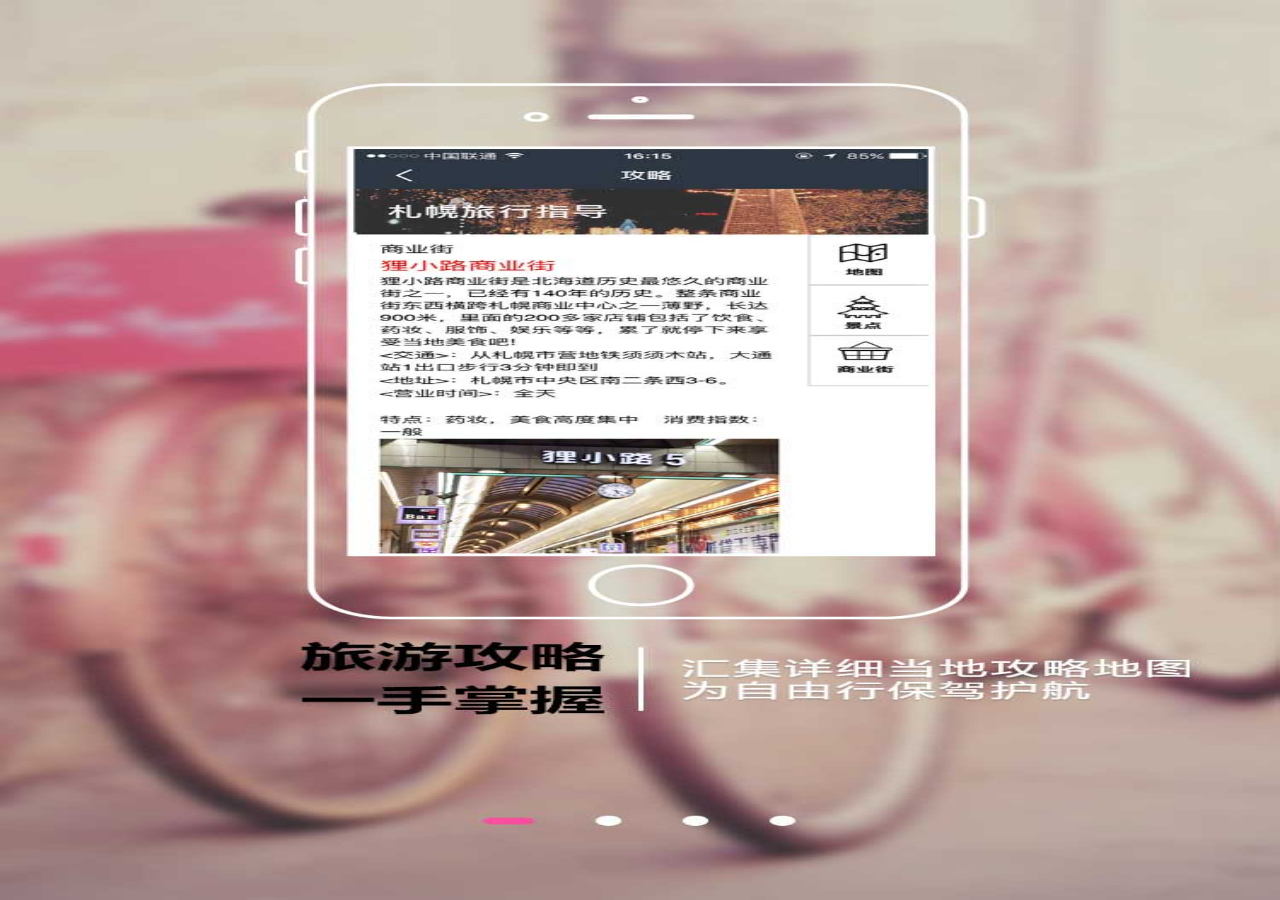
<file: index.html>
<!DOCTYPE html>
<html lang="en">
<head>
  <meta charset="UTF-8">
  <title>Japan-China</title>
  <meta name="viewport" content="width=device-width, user-scalable=no, initial-scale=1.0, maximum-scale=1.0, minimum-scale=1.0">
  <link rel="stylesheet" href="/Japan-China/prd/styles/usage/app@be90743878458686419a057e6d34d094.css">
</head>
<body>

  <script src="/Japan-China/prd/scripts/app@e5078c4dbeb15ed0c778b150ff9813e6.js"></script>
</body>
</html>
</file>
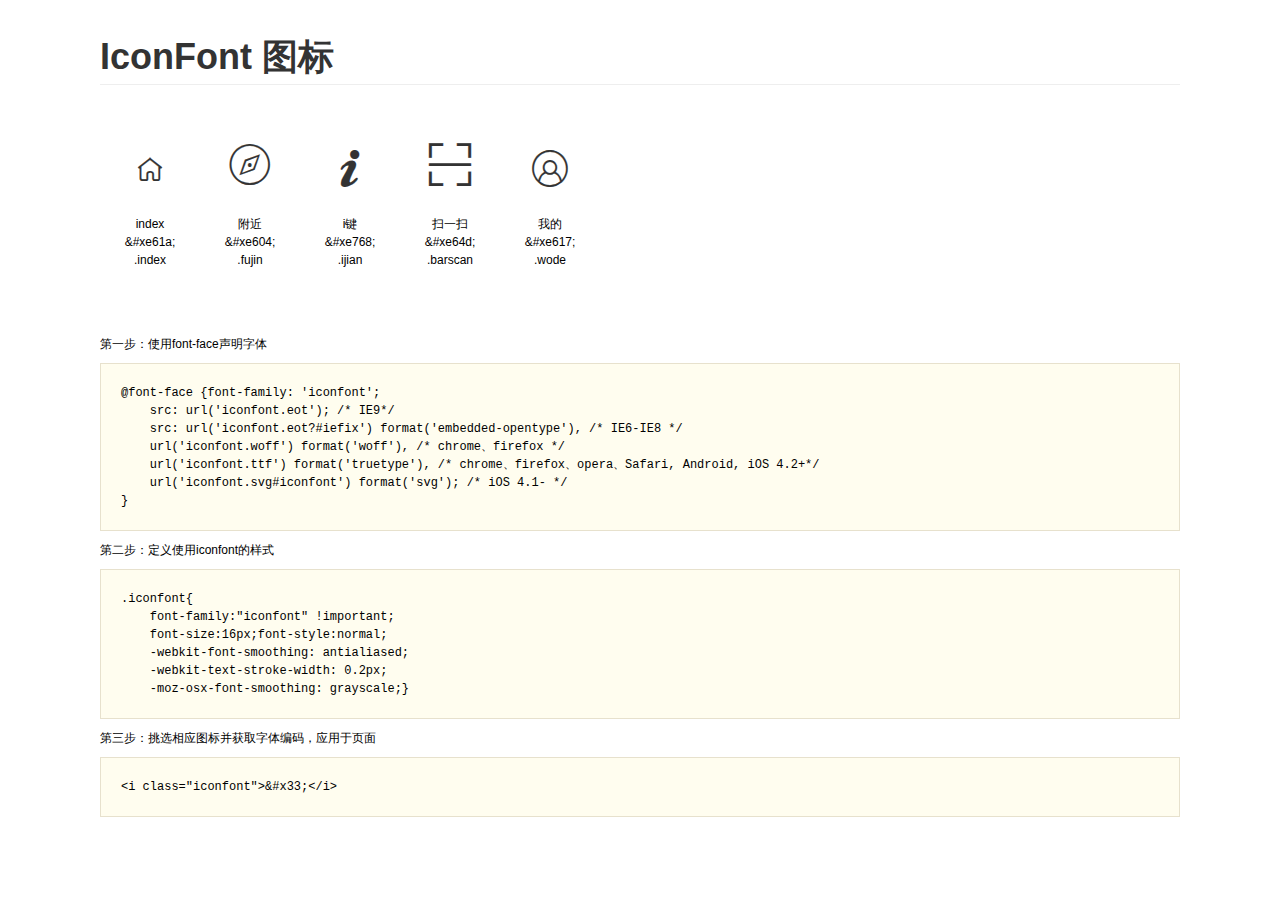
<file: Japan-China/images/iconfont/demo.html>
<!DOCTYPE html>
<html>
<head>
    <meta charset="utf-8"/>
    <title>IconFont</title>
    <link rel="stylesheet" href="demo.css">
    <link rel="stylesheet" href="iconfont.css">
</head>
<body>
    <div class="main">
        <h1>IconFont 图标</h1>
        <ul class="icon_lists clear">
            
                <li>
                <i class="icon iconfont">&#xe61a;</i>
                    <div class="name">index</div>
                    <div class="code">&amp;#xe61a;</div>
                    <div class="fontclass">.index</div>
                </li>
            
                <li>
                <i class="icon iconfont">&#xe604;</i>
                    <div class="name">附近</div>
                    <div class="code">&amp;#xe604;</div>
                    <div class="fontclass">.fujin</div>
                </li>
            
                <li>
                <i class="icon iconfont">&#xe768;</i>
                    <div class="name">i键</div>
                    <div class="code">&amp;#xe768;</div>
                    <div class="fontclass">.ijian</div>
                </li>
            
                <li>
                <i class="icon iconfont">&#xe64d;</i>
                    <div class="name">扫一扫</div>
                    <div class="code">&amp;#xe64d;</div>
                    <div class="fontclass">.barscan</div>
                </li>
            
                <li>
                <i class="icon iconfont">&#xe617;</i>
                    <div class="name">我的</div>
                    <div class="code">&amp;#xe617;</div>
                    <div class="fontclass">.wode</div>
                </li>
            
        </ul>


        <div class="helps">
            第一步：使用font-face声明字体
            <pre>
@font-face {font-family: 'iconfont';
    src: url('iconfont.eot'); /* IE9*/
    src: url('iconfont.eot?#iefix') format('embedded-opentype'), /* IE6-IE8 */
    url('iconfont.woff') format('woff'), /* chrome、firefox */
    url('iconfont.ttf') format('truetype'), /* chrome、firefox、opera、Safari, Android, iOS 4.2+*/
    url('iconfont.svg#iconfont') format('svg'); /* iOS 4.1- */
}
</pre>
第二步：定义使用iconfont的样式
            <pre>
.iconfont{
    font-family:"iconfont" !important;
    font-size:16px;font-style:normal;
    -webkit-font-smoothing: antialiased;
    -webkit-text-stroke-width: 0.2px;
    -moz-osx-font-smoothing: grayscale;}
</pre>
第三步：挑选相应图标并获取字体编码，应用于页面
<pre>
&lt;i class="iconfont"&gt;&amp;#x33;&lt;/i&gt;
</pre>
        </div>

    </div>
</body>
</html>
</file>
<file: Japan-China/images/iconfont/iconfont.css>
@font-face {font-family: "iconfont";
  src: url('iconfont.eot?t=1466595211'); /* IE9*/
  src: url('iconfont.eot?t=1466595211#iefix') format('embedded-opentype'), /* IE6-IE8 */
  url('iconfont.woff?t=1466595211') format('woff'), /* chrome, firefox */
  url('iconfont.ttf?t=1466595211') format('truetype'), /* chrome, firefox, opera, Safari, Android, iOS 4.2+*/
  url('iconfont.svg?t=1466595211#iconfont') format('svg'); /* iOS 4.1- */
}

.iconfont {
  font-family:"iconfont" !important;
  font-size:16px;
  font-style:normal;
  -webkit-font-smoothing: antialiased;
  -webkit-text-stroke-width: 0.2px;
  -moz-osx-font-smoothing: grayscale;
}
.icon-index:before { content: "\e61a"; }
.icon-fujin:before { content: "\e604"; }
.icon-ijian:before { content: "\e768"; }
.icon-barscan:before { content: "\e64d"; }
.icon-wode:before { content: "\e617"; }
</file>
<file: Japan-China/prd/styles/usage/app@be90743878458686419a057e6d34d094.css>
.swiper-container{margin:0 auto;position:relative;overflow:hidden;z-index:1}
.swiper-container-no-flexbox .swiper-slide{float:left}
.swiper-container-vertical>.swiper-wrapper{-webkit-box-orient:vertical;-moz-box-orient:vertical;-ms-flex-direction:column;-webkit-flex-direction:column;flex-direction:column}
.swiper-wrapper{position:relative;width:100%;height:100%;z-index:1;display:-webkit-box;display:-moz-box;display:-ms-flexbox;display:-webkit-flex;display:flex;-webkit-transition-property:-webkit-transform;-moz-transition-property:-moz-transform;-o-transition-property:-o-transform;-ms-transition-property:-ms-transform;transition-property:transform;-webkit-box-sizing:content-box;-moz-box-sizing:content-box;box-sizing:content-box}
.swiper-container-android .swiper-slide,.swiper-wrapper{-webkit-transform:translate3d(0,0,0);-moz-transform:translate3d(0,0,0);-o-transform:translate(0,0);-ms-transform:translate3d(0,0,0);transform:translate3d(0,0,0)}
.swiper-container-multirow>.swiper-wrapper{-webkit-box-lines:multiple;-moz-box-lines:multiple;-ms-flex-wrap:wrap;-webkit-flex-wrap:wrap;flex-wrap:wrap}
.swiper-container-free-mode>.swiper-wrapper{-webkit-transition-timing-function:ease-out;-moz-transition-timing-function:ease-out;-ms-transition-timing-function:ease-out;-o-transition-timing-function:ease-out;transition-timing-function:ease-out;margin:0 auto}
.swiper-slide{-webkit-flex-shrink:0;-ms-flex:0 0 auto;flex-shrink:0;width:100%;height:100%;position:relative}
.swiper-container-autoheight,.swiper-container-autoheight .swiper-slide{height:auto}
.swiper-container-autoheight .swiper-wrapper{-webkit-box-align:start;-ms-flex-align:start;-webkit-align-items:flex-start;align-items:flex-start;-webkit-transition-property:-webkit-transform,height;-moz-transition-property:-moz-transform;-o-transition-property:-o-transform;-ms-transition-property:-ms-transform;transition-property:transform,height}
.swiper-container .swiper-notification{position:absolute;left:0;top:0;pointer-events:none;opacity:0;z-index:-1000}
.swiper-wp8-horizontal{-ms-touch-action:pan-y;touch-action:pan-y}
.swiper-wp8-vertical{-ms-touch-action:pan-x;touch-action:pan-x}
.swiper-button-next,.swiper-button-prev{position:absolute;top:50%;width:27px;height:44px;margin-top:-22px;z-index:10;cursor:pointer;-moz-background-size:27px 44px;-webkit-background-size:27px 44px;background-size:27px 44px;background-position:center;background-repeat:no-repeat}
.swiper-button-next.swiper-button-disabled,.swiper-button-prev.swiper-button-disabled{opacity:.35;cursor:auto;pointer-events:none}
.swiper-button-prev,.swiper-container-rtl .swiper-button-next{background-image:url("data:image/svg+xml;charset=utf-8,%3Csvg%20xmlns%3D'http%3A%2F%2Fwww.w3.org%2F2000%2Fsvg'%20viewBox%3D'0%200%2027%2044'%3E%3Cpath%20d%3D'M0%2C22L22%2C0l2.1%2C2.1L4.2%2C22l19.9%2C19.9L22%2C44L0%2C22L0%2C22L0%2C22z'%20fill%3D'%23007aff'%2F%3E%3C%2Fsvg%3E");left:10px;right:auto}
.swiper-button-prev.swiper-button-black,.swiper-container-rtl .swiper-button-next.swiper-button-black{background-image:url("data:image/svg+xml;charset=utf-8,%3Csvg%20xmlns%3D'http%3A%2F%2Fwww.w3.org%2F2000%2Fsvg'%20viewBox%3D'0%200%2027%2044'%3E%3Cpath%20d%3D'M0%2C22L22%2C0l2.1%2C2.1L4.2%2C22l19.9%2C19.9L22%2C44L0%2C22L0%2C22L0%2C22z'%20fill%3D'%23000000'%2F%3E%3C%2Fsvg%3E")}
.swiper-button-prev.swiper-button-white,.swiper-container-rtl .swiper-button-next.swiper-button-white{background-image:url("data:image/svg+xml;charset=utf-8,%3Csvg%20xmlns%3D'http%3A%2F%2Fwww.w3.org%2F2000%2Fsvg'%20viewBox%3D'0%200%2027%2044'%3E%3Cpath%20d%3D'M0%2C22L22%2C0l2.1%2C2.1L4.2%2C22l19.9%2C19.9L22%2C44L0%2C22L0%2C22L0%2C22z'%20fill%3D'%23ffffff'%2F%3E%3C%2Fsvg%3E")}
.swiper-button-next,.swiper-container-rtl .swiper-button-prev{background-image:url("data:image/svg+xml;charset=utf-8,%3Csvg%20xmlns%3D'http%3A%2F%2Fwww.w3.org%2F2000%2Fsvg'%20viewBox%3D'0%200%2027%2044'%3E%3Cpath%20d%3D'M27%2C22L27%2C22L5%2C44l-2.1-2.1L22.8%2C22L2.9%2C2.1L5%2C0L27%2C22L27%2C22z'%20fill%3D'%23007aff'%2F%3E%3C%2Fsvg%3E");right:10px;left:auto}
.swiper-button-next.swiper-button-black,.swiper-container-rtl .swiper-button-prev.swiper-button-black{background-image:url("data:image/svg+xml;charset=utf-8,%3Csvg%20xmlns%3D'http%3A%2F%2Fwww.w3.org%2F2000%2Fsvg'%20viewBox%3D'0%200%2027%2044'%3E%3Cpath%20d%3D'M27%2C22L27%2C22L5%2C44l-2.1-2.1L22.8%2C22L2.9%2C2.1L5%2C0L27%2C22L27%2C22z'%20fill%3D'%23000000'%2F%3E%3C%2Fsvg%3E")}
.swiper-button-next.swiper-button-white,.swiper-container-rtl .swiper-button-prev.swiper-button-white{background-image:url("data:image/svg+xml;charset=utf-8,%3Csvg%20xmlns%3D'http%3A%2F%2Fwww.w3.org%2F2000%2Fsvg'%20viewBox%3D'0%200%2027%2044'%3E%3Cpath%20d%3D'M27%2C22L27%2C22L5%2C44l-2.1-2.1L22.8%2C22L2.9%2C2.1L5%2C0L27%2C22L27%2C22z'%20fill%3D'%23ffffff'%2F%3E%3C%2Fsvg%3E")}
.swiper-pagination{position:absolute;text-align:center;-webkit-transition:.3s;-moz-transition:.3s;-o-transition:.3s;transition:.3s;-webkit-transform:translate3d(0,0,0);-ms-transform:translate3d(0,0,0);-o-transform:translate3d(0,0,0);transform:translate3d(0,0,0);z-index:10}
.swiper-pagination.swiper-pagination-hidden{opacity:0}
.swiper-container-horizontal>.swiper-pagination-bullets,.swiper-pagination-custom,.swiper-pagination-fraction{bottom:10px;left:0;width:100%}
.swiper-pagination-bullet{width:8px;height:8px;display:inline-block;border-radius:100%;background:#000;opacity:.2}
button.swiper-pagination-bullet{border:0;margin:0;padding:0;box-shadow:none;-moz-appearance:none;-ms-appearance:none;-webkit-appearance:none;appearance:none}
.swiper-pagination-clickable .swiper-pagination-bullet{cursor:pointer}
.swiper-pagination-white .swiper-pagination-bullet{background:#fff}
.swiper-pagination-bullet-active{opacity:1;background:#007aff}
.swiper-pagination-white .swiper-pagination-bullet-active{background:#fff}
.swiper-pagination-black .swiper-pagination-bullet-active{background:#000}
.swiper-container-vertical>.swiper-pagination-bullets{right:10px;top:50%;-webkit-transform:translate3d(0,-50%,0);-moz-transform:translate3d(0,-50%,0);-o-transform:translate(0,-50%);-ms-transform:translate3d(0,-50%,0);transform:translate3d(0,-50%,0)}
.swiper-container-vertical>.swiper-pagination-bullets .swiper-pagination-bullet{margin:5px 0;display:block}
.swiper-container-horizontal>.swiper-pagination-bullets .swiper-pagination-bullet{margin:0 5px}
.swiper-pagination-progress{background:rgba(0,0,0,.25);position:absolute}
.swiper-pagination-progress .swiper-pagination-progressbar{background:#007aff;position:absolute;left:0;top:0;width:100%;height:100%;-webkit-transform:scale(0);-ms-transform:scale(0);-o-transform:scale(0);transform:scale(0);-webkit-transform-origin:left top;-moz-transform-origin:left top;-ms-transform-origin:left top;-o-transform-origin:left top;transform-origin:left top}
.swiper-container-rtl .swiper-pagination-progress .swiper-pagination-progressbar{-webkit-transform-origin:right top;-moz-transform-origin:right top;-ms-transform-origin:right top;-o-transform-origin:right top;transform-origin:right top}
.swiper-container-horizontal>.swiper-pagination-progress{width:100%;height:4px;left:0;top:0}
.swiper-container-vertical>.swiper-pagination-progress{width:4px;height:100%;left:0;top:0}
.swiper-pagination-progress.swiper-pagination-white{background:rgba(255,255,255,.5)}
.swiper-pagination-progress.swiper-pagination-white .swiper-pagination-progressbar{background:#fff}
.swiper-pagination-progress.swiper-pagination-black .swiper-pagination-progressbar{background:#000}
.swiper-container-3d{-webkit-perspective:1200px;-moz-perspective:1200px;-o-perspective:1200px;perspective:1200px}
.swiper-container-3d .swiper-cube-shadow,.swiper-container-3d .swiper-slide,.swiper-container-3d .swiper-slide-shadow-bottom,.swiper-container-3d .swiper-slide-shadow-left,.swiper-container-3d .swiper-slide-shadow-right,.swiper-container-3d .swiper-slide-shadow-top,.swiper-container-3d .swiper-wrapper{-webkit-transform-style:preserve-3d;-moz-transform-style:preserve-3d;-ms-transform-style:preserve-3d;transform-style:preserve-3d}
.swiper-container-3d .swiper-slide-shadow-bottom,.swiper-container-3d .swiper-slide-shadow-left,.swiper-container-3d .swiper-slide-shadow-right,.swiper-container-3d .swiper-slide-shadow-top{position:absolute;left:0;top:0;width:100%;height:100%;pointer-events:none;z-index:10}
.swiper-container-3d .swiper-slide-shadow-left{background-image:-webkit-gradient(linear,left top,right top,from(rgba(0,0,0,.5)),to(rgba(0,0,0,0)));background-image:-webkit-linear-gradient(right,rgba(0,0,0,.5),rgba(0,0,0,0));background-image:-moz-linear-gradient(right,rgba(0,0,0,.5),rgba(0,0,0,0));background-image:-o-linear-gradient(right,rgba(0,0,0,.5),rgba(0,0,0,0));background-image:linear-gradient(to left,rgba(0,0,0,.5),rgba(0,0,0,0))}
.swiper-container-3d .swiper-slide-shadow-right{background-image:-webkit-gradient(linear,right top,left top,from(rgba(0,0,0,.5)),to(rgba(0,0,0,0)));background-image:-webkit-linear-gradient(left,rgba(0,0,0,.5),rgba(0,0,0,0));background-image:-moz-linear-gradient(left,rgba(0,0,0,.5),rgba(0,0,0,0));background-image:-o-linear-gradient(left,rgba(0,0,0,.5),rgba(0,0,0,0));background-image:linear-gradient(to right,rgba(0,0,0,.5),rgba(0,0,0,0))}
.swiper-container-3d .swiper-slide-shadow-top{background-image:-webkit-gradient(linear,left top,left bottom,from(rgba(0,0,0,.5)),to(rgba(0,0,0,0)));background-image:-webkit-linear-gradient(bottom,rgba(0,0,0,.5),rgba(0,0,0,0));background-image:-moz-linear-gradient(bottom,rgba(0,0,0,.5),rgba(0,0,0,0));background-image:-o-linear-gradient(bottom,rgba(0,0,0,.5),rgba(0,0,0,0));background-image:linear-gradient(to top,rgba(0,0,0,.5),rgba(0,0,0,0))}
.swiper-container-3d .swiper-slide-shadow-bottom{background-image:-webkit-gradient(linear,left bottom,left top,from(rgba(0,0,0,.5)),to(rgba(0,0,0,0)));background-image:-webkit-linear-gradient(top,rgba(0,0,0,.5),rgba(0,0,0,0));background-image:-moz-linear-gradient(top,rgba(0,0,0,.5),rgba(0,0,0,0));background-image:-o-linear-gradient(top,rgba(0,0,0,.5),rgba(0,0,0,0));background-image:linear-gradient(to bottom,rgba(0,0,0,.5),rgba(0,0,0,0))}
.swiper-container-coverflow .swiper-wrapper,.swiper-container-flip .swiper-wrapper{-ms-perspective:1200px}
.swiper-container-cube,.swiper-container-flip{overflow:visible}
.swiper-container-cube .swiper-slide,.swiper-container-flip .swiper-slide{pointer-events:none;-webkit-backface-visibility:hidden;-moz-backface-visibility:hidden;-ms-backface-visibility:hidden;backface-visibility:hidden;z-index:1}
.swiper-container-cube .swiper-slide .swiper-slide,.swiper-container-flip .swiper-slide .swiper-slide{pointer-events:none}
.swiper-container-cube .swiper-slide-active,.swiper-container-cube .swiper-slide-active .swiper-slide-active,.swiper-container-flip .swiper-slide-active,.swiper-container-flip .swiper-slide-active .swiper-slide-active{pointer-events:auto}
.swiper-container-cube .swiper-slide-shadow-bottom,.swiper-container-cube .swiper-slide-shadow-left,.swiper-container-cube .swiper-slide-shadow-right,.swiper-container-cube .swiper-slide-shadow-top,.swiper-container-flip .swiper-slide-shadow-bottom,.swiper-container-flip .swiper-slide-shadow-left,.swiper-container-flip .swiper-slide-shadow-right,.swiper-container-flip .swiper-slide-shadow-top{z-index:0;-webkit-backface-visibility:hidden;-moz-backface-visibility:hidden;-ms-backface-visibility:hidden;backface-visibility:hidden}
.swiper-container-cube .swiper-slide{visibility:hidden;-webkit-transform-origin:0 0;-moz-transform-origin:0 0;-ms-transform-origin:0 0;transform-origin:0 0;width:100%;height:100%}
.swiper-container-cube.swiper-container-rtl .swiper-slide{-webkit-transform-origin:100% 0;-moz-transform-origin:100% 0;-ms-transform-origin:100% 0;transform-origin:100% 0}
.swiper-container-cube .swiper-slide-active,.swiper-container-cube .swiper-slide-next,.swiper-container-cube .swiper-slide-next+.swiper-slide,.swiper-container-cube .swiper-slide-prev{pointer-events:auto;visibility:visible}
.swiper-container-cube .swiper-cube-shadow{position:absolute;left:0;bottom:0;width:100%;height:100%;background:#000;opacity:.6;-webkit-filter:blur(50px);filter:blur(50px);z-index:0}
.swiper-container-fade.swiper-container-free-mode .swiper-slide{-webkit-transition-timing-function:ease-out;-moz-transition-timing-function:ease-out;-ms-transition-timing-function:ease-out;-o-transition-timing-function:ease-out;transition-timing-function:ease-out}
.swiper-container-fade .swiper-slide{pointer-events:none;-webkit-transition-property:opacity;-moz-transition-property:opacity;-o-transition-property:opacity;transition-property:opacity}
.swiper-container-fade .swiper-slide .swiper-slide{pointer-events:none}
.swiper-container-fade .swiper-slide-active,.swiper-container-fade .swiper-slide-active .swiper-slide-active{pointer-events:auto}
.swiper-scrollbar{border-radius:10px;position:relative;-ms-touch-action:none;background:rgba(0,0,0,.1)}
.swiper-container-horizontal>.swiper-scrollbar{position:absolute;left:1%;bottom:3px;z-index:50;height:5px;width:98%}
.swiper-container-vertical>.swiper-scrollbar{position:absolute;right:3px;top:1%;z-index:50;width:5px;height:98%}
.swiper-scrollbar-drag{height:100%;width:100%;position:relative;background:rgba(0,0,0,.5);border-radius:10px;left:0;top:0}
.swiper-scrollbar-cursor-drag{cursor:move}
.swiper-lazy-preloader{width:42px;height:42px;position:absolute;left:50%;top:50%;margin-left:-21px;margin-top:-21px;z-index:10;-webkit-transform-origin:50%;-moz-transform-origin:50%;transform-origin:50%;-webkit-animation:swiper-preloader-spin 1s steps(12,end) infinite;-moz-animation:swiper-preloader-spin 1s steps(12,end) infinite;animation:swiper-preloader-spin 1s steps(12,end) infinite}
.swiper-lazy-preloader:after{display:block;content:"";width:100%;height:100%;background-image:url("data:image/svg+xml;charset=utf-8,%3Csvg%20viewBox%3D'0%200%20120%20120'%20xmlns%3D'http%3A%2F%2Fwww.w3.org%2F2000%2Fsvg'%20xmlns%3Axlink%3D'http%3A%2F%2Fwww.w3.org%2F1999%2Fxlink'%3E%3Cdefs%3E%3Cline%20id%3D'l'%20x1%3D'60'%20x2%3D'60'%20y1%3D'7'%20y2%3D'27'%20stroke%3D'%236c6c6c'%20stroke-width%3D'11'%20stroke-linecap%3D'round'%2F%3E%3C%2Fdefs%3E%3Cg%3E%3Cuse%20xlink%3Ahref%3D'%23l'%20opacity%3D'.27'%2F%3E%3Cuse%20xlink%3Ahref%3D'%23l'%20opacity%3D'.27'%20transform%3D'rotate(30%2060%2C60)'%2F%3E%3Cuse%20xlink%3Ahref%3D'%23l'%20opacity%3D'.27'%20transform%3D'rotate(60%2060%2C60)'%2F%3E%3Cuse%20xlink%3Ahref%3D'%23l'%20opacity%3D'.27'%20transform%3D'rotate(90%2060%2C60)'%2F%3E%3Cuse%20xlink%3Ahref%3D'%23l'%20opacity%3D'.27'%20transform%3D'rotate(120%2060%2C60)'%2F%3E%3Cuse%20xlink%3Ahref%3D'%23l'%20opacity%3D'.27'%20transform%3D'rotate(150%2060%2C60)'%2F%3E%3Cuse%20xlink%3Ahref%3D'%23l'%20opacity%3D'.37'%20transform%3D'rotate(180%2060%2C60)'%2F%3E%3Cuse%20xlink%3Ahref%3D'%23l'%20opacity%3D'.46'%20transform%3D'rotate(210%2060%2C60)'%2F%3E%3Cuse%20xlink%3Ahref%3D'%23l'%20opacity%3D'.56'%20transform%3D'rotate(240%2060%2C60)'%2F%3E%3Cuse%20xlink%3Ahref%3D'%23l'%20opacity%3D'.66'%20transform%3D'rotate(270%2060%2C60)'%2F%3E%3Cuse%20xlink%3Ahref%3D'%23l'%20opacity%3D'.75'%20transform%3D'rotate(300%2060%2C60)'%2F%3E%3Cuse%20xlink%3Ahref%3D'%23l'%20opacity%3D'.85'%20transform%3D'rotate(330%2060%2C60)'%2F%3E%3C%2Fg%3E%3C%2Fsvg%3E");background-position:50%;-webkit-background-size:100%;background-size:100%;background-repeat:no-repeat}
.swiper-lazy-preloader-white:after{background-image:url("data:image/svg+xml;charset=utf-8,%3Csvg%20viewBox%3D'0%200%20120%20120'%20xmlns%3D'http%3A%2F%2Fwww.w3.org%2F2000%2Fsvg'%20xmlns%3Axlink%3D'http%3A%2F%2Fwww.w3.org%2F1999%2Fxlink'%3E%3Cdefs%3E%3Cline%20id%3D'l'%20x1%3D'60'%20x2%3D'60'%20y1%3D'7'%20y2%3D'27'%20stroke%3D'%23fff'%20stroke-width%3D'11'%20stroke-linecap%3D'round'%2F%3E%3C%2Fdefs%3E%3Cg%3E%3Cuse%20xlink%3Ahref%3D'%23l'%20opacity%3D'.27'%2F%3E%3Cuse%20xlink%3Ahref%3D'%23l'%20opacity%3D'.27'%20transform%3D'rotate(30%2060%2C60)'%2F%3E%3Cuse%20xlink%3Ahref%3D'%23l'%20opacity%3D'.27'%20transform%3D'rotate(60%2060%2C60)'%2F%3E%3Cuse%20xlink%3Ahref%3D'%23l'%20opacity%3D'.27'%20transform%3D'rotate(90%2060%2C60)'%2F%3E%3Cuse%20xlink%3Ahref%3D'%23l'%20opacity%3D'.27'%20transform%3D'rotate(120%2060%2C60)'%2F%3E%3Cuse%20xlink%3Ahref%3D'%23l'%20opacity%3D'.27'%20transform%3D'rotate(150%2060%2C60)'%2F%3E%3Cuse%20xlink%3Ahref%3D'%23l'%20opacity%3D'.37'%20transform%3D'rotate(180%2060%2C60)'%2F%3E%3Cuse%20xlink%3Ahref%3D'%23l'%20opacity%3D'.46'%20transform%3D'rotate(210%2060%2C60)'%2F%3E%3Cuse%20xlink%3Ahref%3D'%23l'%20opacity%3D'.56'%20transform%3D'rotate(240%2060%2C60)'%2F%3E%3Cuse%20xlink%3Ahref%3D'%23l'%20opacity%3D'.66'%20transform%3D'rotate(270%2060%2C60)'%2F%3E%3Cuse%20xlink%3Ahref%3D'%23l'%20opacity%3D'.75'%20transform%3D'rotate(300%2060%2C60)'%2F%3E%3Cuse%20xlink%3Ahref%3D'%23l'%20opacity%3D'.85'%20transform%3D'rotate(330%2060%2C60)'%2F%3E%3C%2Fg%3E%3C%2Fsvg%3E")}
@-webkit-keyframes swiper-preloader-spin{100%{-webkit-transform:rotate(360deg)}
}
@keyframes swiper-preloader-spin{100%{transform:rotate(360deg)}
}
*,::before,::after{-webkit-tap-highlight-color:transparent}
html{background-color:#fafafa;color:#212121;font-size:100px;-webkit-user-select:none;user-select:none}
body{margin:0;font-size:14px;line-height:1.5;font-family:Helvetica Neue,Helvetica,STHeiTi,sans-serif}
ul,ol,dl,dd,h1,h2,h3,h4,h5,h6,figure,form,fieldset,legend,input,textarea,button,p,blockquote,th,td,pre,xmp{margin:0;padding:0}
input,textarea,button,select,pre,xmp,tt,code,kbd,samp{line-height:inherit;font-family:inherit}
h1,h2,h3,h4,h5,h6,small,big,input,textarea,button,select{font-size:inherit}
address,cite,dfn,em,i,optgroup,var{font-style:normal}
table{border-collapse:collapse;border-spacing:0;table-layout:fixed;text-align:left}
ul,ol,menu{list-style:none}
fieldset,img{border:0;vertical-align:middle}
article,aside,details,figcaption,figure,footer,header,main,menu,nav,section,summary{display:block}
audio,canvas,video{display:inline-block}
blockquote:before,blockquote:after,q:before,q:after{content:"\0020"}
textarea,pre,xmp{overflow:auto;-webkit-overflow-scrolling:touch}
textarea{resize:vertical}
input,textarea,button,select a{outline:0 none}
input,textarea,button,select{color:inherit}
input:disabled,textarea:disabled,button:disabled,select:disabled{opacity:1}
button::-moz-focus-inner,input::-moz-focus-inner{padding:0;border:0}
input[type="button"],input[type="submit"],input[type="reset"],input[type="file"]::-webkit-file-upload-button,input[type="search"]::-webkit-search-cancel-button{-webkit-appearance:none;appearance:none}
mark{background-color:transparent}
a,ins,s,u,del{text-decoration:none}
a,img{-webkit-touch-callout:none}
a{color:#00afc7}
.g-clear::after,.g-mod::after{display:block;overflow:hidden;clear:both;height:0;content:"\0020"}
@font-face{font-family:yofont;src:url("http://source.qunarzz.com/fonts/yo/1.0.0/yofont.woff") format("woff"),url("http://source.qunarzz.com/fonts/yo/1.0.0/yofont.ttf") format("truetype")}
.yo-ico{font-family:yofont!important;font-style:normal;-webkit-font-smoothing:antialiased;-moz-osx-font-smoothing:grayscale;vertical-align:middle}
@font-face{font-family:yofont;src:url("/Japan-China/images/iconfont/iconfont.woff") format("woff"),url("/Japan-China/images/iconfont/iconfont.ttf") format("truetype")}
@font-face{font-family:yofont;src:url("/Japan-China/images/iconfont/iconfont-p.woff") format("woff"),url("/Japan-China/images/iconfont/iconfont-p.ttf") format("truetype")}
@font-face{font-family:yofont;src:url("/Japan-China/images/iconfont/iconfont-pull.woff") format("woff"),url("/Japan-China/images/iconfont/iconfont-pull.ttf") format("truetype")}
@font-face{font-family:yofont;src:url("/Japan-China/images/iconfont/iconfont-serch.woff") format("woff"),url("/Japan-China/images/iconfont/iconfont-serch.ttf") format("truetype")}
spa-app{position:absolute;overflow:hidden}
spa-view{position:absolute;z-index:0;top:0;left:0;bottom:0;width:100%;display:-webkit-box;display:-webkit-flex;display:flex;-webkit-box-orient:vertical;-webkit-box-direction:normal;-webkit-flex-direction:column;flex-direction:column}
.m-index{height:100%;display:-webkit-box;display:-webkit-flex;display:flex;-webkit-box-orient:vertical;-webkit-box-direction:normal;-webkit-flex-direction:column;flex-direction:column}
.m-index .l-container{-webkit-box-flex:1;-webkit-flex:1;flex:1;width:.1px;width:100%;overflow:hidden}
.m-index footer{height:.44rem}
.m-index footer ul{display:-webkit-box;display:-webkit-flex;display:flex;-webkit-box-sizing:border-box;box-sizing:border-box;position:relative;width:100%;height:100%;background-color:#2c3642;color:white}
.m-index footer ul::after{pointer-events:none;position:absolute;z-index:999;top:0;left:0;content:"\0020";border-color:#d9d9d9;border-style:solid;border-width:1px 0 0 0;-webkit-box-sizing:border-box;box-sizing:border-box;-webkit-transform-origin:0 0;transform-origin:0 0}
@media screen and (orientation:portrait){.m-index footer ul::after{width:100%;height:100%}
}
@media(min--moz-device-pixel-ratio:1.5),(-webkit-min-device-pixel-ratio:1.5),(min-device-pixel-ratio:1.5),(min-resolution:144dpi),(min-resolution:1.5dppx){.m-index footer ul::after{width:200%;height:200%;-webkit-transform:scale(0.5);transform:scale(0.5)}
}
@media(min--moz-device-pixel-ratio:2.5),(-webkit-min-device-pixel-ratio:2.5),(min-device-pixel-ratio:2.5),(min-resolution:240dpi),(min-resolution:2.5dppx){.m-index footer ul::after{width:300%;height:300%;-webkit-transform:scale(0.3333);transform:scale(0.3333)}
}
.m-index footer ul li{-webkit-box-flex:1;-webkit-flex:1;flex:1;width:.1px;display:-webkit-box;display:-webkit-flex;display:flex;-webkit-box-orient:vertical;-webkit-box-direction:normal;-webkit-flex-direction:column;flex-direction:column;-webkit-box-align:center;-webkit-align-items:center;align-items:center;-webkit-box-pack:center;-webkit-justify-content:center;justify-content:center;-webkit-box-sizing:border-box;box-sizing:border-box;padding-top:.03rem}
.m-index footer ul li.active i,.m-index footer ul li.active b{color:#f6509e}
.m-index footer ul li i,.m-index footer ul li b{display:block;color:#d6d6d6}
.m-index footer ul li i{font-size:.2rem;line-height:.2rem}
.m-index footer ul li b{font-weight:normal;font-size:.12rem}
.m-index footer ul li:nth-child(3){position:relative}
.m-index footer ul li:nth-child(3) i{position:absolute!important;top:-0.05rem;left:50%;width:.5rem;height:.5rem;position:relative;border-radius:50%;font-size:.1rem;text-align:center;line-height:.4rem;background:#2c3642;z-index:1000;-webkit-transform:translate(-50%,0);transform:translate(-50%,0)}
.m-index footer ul li:nth-child(3) i::after{pointer-events:none;position:absolute;z-index:999;top:0;left:0;content:"\0020";border-color:#d9d9d9;border-style:solid;border-width:1px;-webkit-box-sizing:border-box;box-sizing:border-box;-webkit-transform-origin:0 0;transform-origin:0 0}
@media screen and (orientation:portrait){.m-index footer ul li:nth-child(3) i::after{width:100%;height:100%;border-radius:50%}
}
@media(min--moz-device-pixel-ratio:1.5),(-webkit-min-device-pixel-ratio:1.5),(min-device-pixel-ratio:1.5),(min-resolution:144dpi),(min-resolution:1.5dppx){.m-index footer ul li:nth-child(3) i::after{width:200%;height:200%;-webkit-transform:scale(0.5);transform:scale(0.5);border-radius:100%}
}
@media(min--moz-device-pixel-ratio:2.5),(-webkit-min-device-pixel-ratio:2.5),(min-device-pixel-ratio:2.5),(min-resolution:240dpi),(min-resolution:2.5dppx){.m-index footer ul li:nth-child(3) i::after{width:300%;height:300%;-webkit-transform:scale(0.3333);transform:scale(0.3333);border-radius:150%}
}
.m-index footer ul li:nth-child(3) b{z-index:1001;padding-top:.2rem}
#guide-swiper{width:100%;height:100%}
#guide-swiper img{width:100%;height:100%}
.m-index .l-container .m-home{background:#fff;display:-webkit-box;display:-webkit-flex;display:flex;-webkit-box-orient:vertical;-webkit-box-direction:normal;-webkit-flex-direction:column;flex-direction:column;height:100%}
.m-index .l-container .m-home>*{width:100%}
.m-index .l-container .m-home header{background:#2c3642;height:.44rem;line-height:.44rem;text-align:center}
.m-index .l-container .m-home header img{width:.4rem;display:inline-block}
.m-index .l-container .m-home header span{color:#fff;font-size:.2rem;font-weight:100}
.m-index .l-container .m-home section .home-img1{border-radius:.05rem;-webkit-background-clip:padding-box!important;background-clip:padding-box!important;overflow:hidden;margin:.08rem;width:95%;height:1.74rem}
.m-index .l-container .m-home section .home-img1 img{width:100%;height:100%}
.m-index .l-container .m-home section #home-swiper1{overflow:hidden;margin:.08rem;height:2rem;width:95%}
.m-index .l-container .m-home section #home-swiper1 .swiper-slide{width:100%;height:2rem}
.m-index .l-container .m-home section #home-swiper1 .swiper-slide img{width:49%;height:2rem;display:inline-block}
.m-index .l-container .m-home section #home-swiper1 .swiper-slide:last-child{margin-left:.08rem}
.m-index .l-container .m-home section #home-swiper2{overflow:hidden;margin:.08rem;width:95%}
.m-index .l-container .m-home section #home-swiper2 .swiper-slide{width:100%}
.m-index .l-container .m-home section #home-swiper2 .swiper-slide img{width:100%;display:inline-block}
.m-index .l-container .m-home section .home-img2{margin:.08rem;width:95%}
.m-index .l-container .m-home section .home-img2 img{width:100%}
.m-index .l-container .m-home section .home-foot{width:100%;height:.44rem}
.m-index .l-container .m-serch{background:#fff;width:100%;height:100%}
.m-index .l-container .m-serch header{display:-webkit-box;display:-webkit-flex;display:flex;background:#2c3642;height:.44rem;line-height:.44rem}
.m-index .l-container .m-serch header span{display:block;height:100%;color:#fff;font-size:.2rem;font-weight:100}
.m-index .l-container .m-serch header span:nth-child(1){margin-left:.05rem;width:.56rem;height:.44rem}
.m-index .l-container .m-serch header span:nth-child(2){-webkit-box-flex:1;-webkit-flex:1;flex:1;width:.1px;height:.44rem;text-align:center}
.m-index .l-container .m-serch header span:nth-child(3){width:.28rem;height:.44rem}
.m-index .l-container .m-serch header span:nth-child(4){width:.28rem;height:.44rem}
.m-index .l-container .m-serch header span:not(:nth-child(2)){color:#f6509e;font-size:.14rem}
.m-index .l-container .m-serch .m-lifenav{height:.34rem;background:#f2f2f2;width:100%;overflow:hidden}
.m-index .l-container .m-serch .m-lifenav ul{width:9.6rem;height:100%}
.m-index .l-container .m-serch .m-lifenav ul li{height:.34rem;display:inline-block;padding:0 .04rem;margin:0 .05rem;-webkit-box-sizing:border-box;box-sizing:border-box;text-align:center;line-height:.34rem}
.m-index .l-container .m-serch .m-lifenav ul li.active{border-bottom:.02rem solid #f6509e;color:#f6509e}
.m-index .l-container .m-serch .swiper-container{width:100%;height:100%}
.m-index .l-container .m-serch .swiper-container .swiper-wrapper{width:100%;height:100%}
.m-index .l-container .m-serch .swiper-container .swiper-wrapper .swiper-slide{width:100%;height:100%}
.m-index .l-container .m-serch .swiper-container .swiper-wrapper .swiper-slide #serch-view{width:100%;height:100%;overflow:hidden}
.m-index .l-container .m-serch .swiper-container .swiper-wrapper .swiper-slide #serch-view .head{text-align:center;height:.44rem;line-height:.44rem}
.m-index .l-container .m-serch .swiper-container .swiper-wrapper .swiper-slide #serch-view .head img{width:.15rem;height:.17rem;display:inline-block;transform:rotate(180deg);-webkit-transform:rotate(180deg);transition:transform 150ms;-webkit-transition:transform 150ms}
.m-index .l-container .m-serch .swiper-container .swiper-wrapper .swiper-slide #serch-view .up{transform:rotate(360deg)!important;-webkit-transform:rotate(360deg)!important}
.m-index .l-container .m-serch .swiper-container .swiper-wrapper .swiper-slide #serch-view .foot{text-align:center;height:.44rem;line-height:.44rem}
.m-index .l-container .m-serch .swiper-container .swiper-wrapper .swiper-slide #serch-view .foot img{width:.15rem;height:.17rem;display:inline-block;transition:transform 150ms;-webkit-transition:transform 150ms}
.m-index .l-container .m-serch .swiper-container .swiper-wrapper .swiper-slide #serch-view .down{transform:rotate(180deg)!important;-webkit-transform:rotate(180deg)!important}
.m-index .l-container .m-serch .swiper-container .swiper-wrapper .swiper-slide #serch-view .serch-all-content{display:-webkit-box;display:-webkit-flex;display:flex;-webkit-box-sizing:border-box;box-sizing:border-box;width:97%;height:1.15rem;margin:.05rem;border-radius:.05rem;border:1px solid #e9e9e9;background:white}
.m-index .l-container .m-serch .swiper-container .swiper-wrapper .swiper-slide #serch-view .serch-all-content .serch-img1{display:-webkit-box;display:-webkit-flex;display:flex;-webkit-box-pack:center;-webkit-justify-content:center;justify-content:center;-webkit-box-align:center;-webkit-align-items:center;align-items:center;width:1.15rem;height:1.15rem}
.m-index .l-container .m-serch .swiper-container .swiper-wrapper .swiper-slide #serch-view .serch-all-content .serch-img1 img{width:.84rem;height:.84rem}
.m-index .l-container .m-serch .swiper-container .swiper-wrapper .swiper-slide #serch-view .serch-all-content .serch-text{-webkit-box-flex:1;-webkit-flex:1;flex:1;width:.1px}
.m-index .l-container .m-serch .swiper-container .swiper-wrapper .swiper-slide #serch-view .serch-all-content .serch-text .serch-text1{line-height:.3rem;font-size:.15rem;color:#505050;font-weight:bold}
.m-index .l-container .m-serch .swiper-container .swiper-wrapper .swiper-slide #serch-view .serch-all-content .serch-text .serch-text2{line-height:.17rem;font-size:.11rem;color:#929292;width:100%;overflow:hidden;height:.34rem;display:-webkit-box;display:-moz-box;overflow:hidden;text-overflow:ellipsis;word-break:break-all;-webkit-box-orient:vertical;-webkit-line-clamp:2}
.m-index .l-container .m-serch .swiper-container .swiper-wrapper .swiper-slide #serch-view .serch-all-content .serch-text .serch-zhekou{width:98%;border-top:1px solid #e9e9e9;height:.33rem;margin-top:.1rem;line-height:.33rem;text-align:right;padding-right:.1rem;-webkit-box-sizing:border-box;box-sizing:border-box}
.m-index .l-container .m-serch .swiper-container .swiper-wrapper .swiper-slide #serch-view .serch-all-content .serch-text .serch-zhekou img{width:.16rem}
.serch-foot{width:100%;height:1.15rem}
.m-index .l-container .m-help{background:#fff;display:-webkit-box;display:-webkit-flex;display:flex;-webkit-box-orient:vertical;-webkit-box-direction:normal;-webkit-flex-direction:column;flex-direction:column}
.m-index .l-container .m-help header{background:#2c3642;height:.44rem;line-height:.44rem;text-align:center}
.m-index .l-container .m-help header span{color:#fff;font-size:.2rem;font-weight:100}
.m-index .l-container .m-help #help-scroll{-webkit-box-flex:1;-webkit-flex:1;flex:1;width:.1px;width:100%}
.m-index .l-container .m-help #help-scroll .help-img{width:100%;height:1.21rem}
.m-index .l-container .m-help #help-scroll .help-img img{width:100%;height:100%}
.m-index .l-container .m-help #help-scroll .help-content{background:#fff;width:100%;min-height:.81rem;border-bottom:1px solid #c7c7c7;display:-webkit-box;display:-webkit-flex;display:flex}
.m-index .l-container .m-help #help-scroll .help-content img{display:block;width:.75rem;height:.81rem}
.m-index .l-container .m-help #help-scroll .help-content .help-text{background:#fff;-webkit-box-flex:1;-webkit-flex:1;flex:1;width:.1px}
.m-index .l-container .m-help #help-scroll .help-content .help-text p{font-size:.12rem;line-height:.25rem}
.m-index .l-container .m-help #help-scroll .help-content .help-text p:first-child{margin-top:.15rem}
.m-index .l-container .m-help #help-scroll .help-content .help-text p.text-pink{color:#ed6ba9}
.m-index .l-container .m-help #help-scroll .help-content .help-text p.text-pink span{margin-left:.08rem}
.m-index .l-container .m-help #help-scroll .help-content .help-text-m{width:2.05rem}
.m-index .l-container .m-help #help-scroll .help-content .help-text-m h6{font-weight:500;font-size:.12rem}
.m-index .l-container .m-help #help-scroll .help-content .help-text-m p{font-size:.11rem;text-indent:2em}
.m-index .l-container .m-help #help-scroll .help-content .help-text-m p.text-pink{text-indent:0}
.m-index .l-container .m-help .help-foot{width:100%;height:.44rem}
.m-index .l-container .m-person{background:#fff}
.m-index .l-container .m-person header{background:#2c3642;height:.44rem;line-height:.44rem;text-align:center}
.m-index .l-container .m-person header span{color:#fff;font-size:.2rem;font-weight:100}
.m-index .l-container .m-person .person-section{width:100%;height:100%;background:#e9e9e9}
.m-index .l-container .m-person .person-section .person-sec1{display:-webkit-box;display:-webkit-flex;display:flex;margin-top:.1rem;background:#fff;height:1.4rem;width:100%}
.m-index .l-container .m-person .person-section .person-sec1 li{width:100%;height:100%}
.m-index .l-container .m-person .person-section .person-sec1 li:nth-child(1){display:-webkit-inline-box;display:-webkit-inline-flex;display:inline-flex;-webkit-box-pack:center;-webkit-justify-content:center;justify-content:center;-webkit-box-align:center;-webkit-align-items:center;align-items:center}
.m-index .l-container .m-person .person-section .person-sec1 li:nth-child(1) img{height:.94rem}
.m-index .l-container .m-person .person-section .person-sec1 li:nth-child(2){width:1.33rem}
.m-index .l-container .m-person .person-section .person-sec1 li:nth-child(2) p{display:block;width:1rem;height:.28rem;text-align:left;padding-left:.2rem;line-height:.28rem;margin-top:.08rem}
.m-index .l-container .m-person .person-section .person-sec1 li:nth-child(3){display:-webkit-inline-box;display:-webkit-inline-flex;display:inline-flex;-webkit-box-pack:center;-webkit-justify-content:center;justify-content:center;-webkit-box-align:center;-webkit-align-items:center;align-items:center}
.m-index .l-container .m-person .person-section .person-sec1 li:nth-child(3) img{height:.27rem}
.m-index .l-container .m-person .person-section .person-sec2{box-sizing:border-box;padding:.1rem;height:1.2rem;width:100%}
.m-index .l-container .m-person .person-section .person-sec2 img{width:100%;height:1rem}
.m-index .l-container .m-person .person-section .person-sec3{width:100%;height:.5rem;background:#fff;display:-webkit-box;display:-webkit-flex;display:flex;border-bottom:2px solid #e9e9e9;-webkit-box-sizing:border-box;box-sizing:border-box}
.m-index .l-container .m-person .person-section .person-sec3 li{-webkit-box-sizing:border-box;box-sizing:border-box;width:33.33%;line-height:.3rem;height:.3rem;text-align:center;margin:.1rem}
.m-index .l-container .m-person .person-section .person-sec3 li.active{color:#fff;background-color:#f6509e}
.m-index .l-container .m-person .person-section .person-tab{width:100%;background:#fff;text-align:center;min-height:.66rem;line-height:.66rem}
</file>
<file: Japan-China/images/iconfont/demo.css>
*{margin: 0;padding: 0;list-style: none;}
/*
KISSY CSS Reset
理念：1. reset 的目的不是清除浏览器的默认样式，这仅是部分工作。清除和重置是紧密不可分的。
2. reset 的目的不是让默认样式在所有浏览器下一致，而是减少默认样式有可能带来的问题。
3. reset 期望提供一套普适通用的基础样式。但没有银弹，推荐根据具体需求，裁剪和修改后再使用。
特色：1. 适应中文；2. 基于最新主流浏览器。
维护：玉伯<lifesinger@gmail.com>, 正淳<ragecarrier@gmail.com>
 */

/** 清除内外边距 **/
body, h1, h2, h3, h4, h5, h6, hr, p, blockquote, /* structural elements 结构元素 */
dl, dt, dd, ul, ol, li, /* list elements 列表元素 */
pre, /* text formatting elements 文本格式元素 */
form, fieldset, legend, button, input, textarea, /* form elements 表单元素 */
th, td /* table elements 表格元素 */ {
  margin: 0;
  padding: 0;
}

/** 设置默认字体 **/
body,
button, input, select, textarea /* for ie */ {
  font: 12px/1.5 tahoma, arial, \5b8b\4f53, sans-serif;
}
h1, h2, h3, h4, h5, h6 { font-size: 100%; }
address, cite, dfn, em, var { font-style: normal; } /* 将斜体扶正 */
code, kbd, pre, samp { font-family: courier new, courier, monospace; } /* 统一等宽字体 */
small { font-size: 12px; } /* 小于 12px 的中文很难阅读，让 small 正常化 */

/** 重置列表元素 **/
ul, ol { list-style: none; }

/** 重置文本格式元素 **/
a { text-decoration: none; }
a:hover { text-decoration: underline; }


/** 重置表单元素 **/
legend { color: #000; } /* for ie6 */
fieldset, img { border: 0; } /* img 搭车：让链接里的 img 无边框 */
button, input, select, textarea { font-size: 100%; } /* 使得表单元素在 ie 下能继承字体大小 */
/* 注：optgroup 无法扶正 */

/** 重置表格元素 **/
table { border-collapse: collapse; border-spacing: 0; }

/* 清除浮动 */
.ks-clear:after, .clear:after {
  content: '\20';
  display: block;
  height: 0;
  clear: both;
}
.ks-clear, .clear {
  *zoom: 1;
}

.main {padding: 30px 100px;}
.main h1{font-size:36px; color:#333; text-align:left;margin-bottom:30px; border-bottom: 1px solid #eee;}

.helps{margin-top:40px;}
.helps pre{
  padding:20px;
  margin:10px 0;
  border:solid 1px #e7e1cd;
  background-color: #fffdef;
  overflow: auto;
}

.icon_lists li{
  float:left;
  width: 100px;
  height:180px;
  text-align: center;
}
.icon_lists .icon{
  font-size: 42px;
  line-height: 100px;
  margin: 10px 0;
  color:#333;
  -webkit-transition: font-size 0.25s ease-out 0s;
  -moz-transition: font-size 0.25s ease-out 0s;
  transition: font-size 0.25s ease-out 0s;

}
.icon_lists .icon:hover{
  font-size: 100px;
}
</file>
